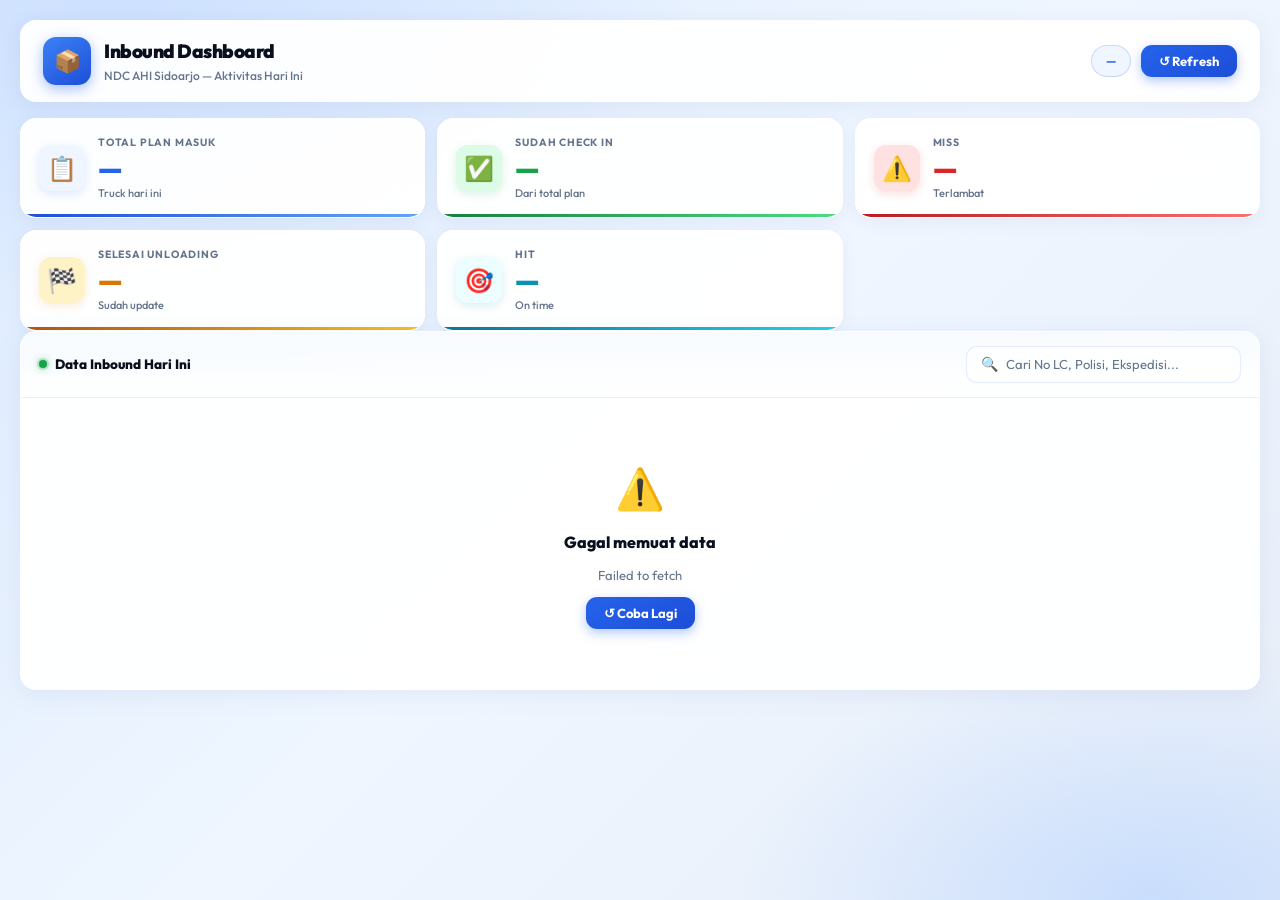
<file: dashboard/Index.html>
<!DOCTYPE html>
<html lang="id">
<head>
<meta charset="UTF-8">
<meta name="viewport" content="width=device-width, initial-scale=1.0">
<title>Inbound Dashboard — AHI Sidoarjo</title>
<link href="https://fonts.googleapis.com/css2?family=Outfit:wght@300;400;500;600;700;800;900&family=JetBrains+Mono:wght@400;600&display=swap" rel="stylesheet">
<link rel="stylesheet" href="style.css">
</head>
<body>

<div class="app">

  <!-- HEADER -->
  <header class="header">
    <div class="header-left">
      <div class="logo">📦</div>
      <div>
        <div class="header-title">Inbound Dashboard</div>
        <div class="header-sub">NDC AHI Sidoarjo — Aktivitas Hari Ini</div>
      </div>
    </div>
    <div class="header-right">
      <div class="date-badge" id="todayBadge">—</div>
      <button class="refresh-btn" onclick="loadData()">↺ Refresh</button>
    </div>
  </header>

  <!-- SUMMARY CARDS -->
  <div class="summary-grid">
    <div class="sum-card blue">
      <div class="sum-icon">📋</div>
      <div class="sum-info">
        <div class="sum-label">Total Plan Masuk</div>
        <div class="sum-value" id="sumTotal">—</div>
        <div class="sum-sub">Truck hari ini</div>
      </div>
    </div>
    <div class="sum-card green">
      <div class="sum-icon">✅</div>
      <div class="sum-info">
        <div class="sum-label">Sudah Check In</div>
        <div class="sum-value" id="sumCheckedIn">—</div>
        <div class="sum-sub">Dari total plan</div>
      </div>
    </div>
    <div class="sum-card orange">
      <div class="sum-icon">🏁</div>
      <div class="sum-info">
        <div class="sum-label">Selesai Unloading</div>
        <div class="sum-value" id="sumSelesai">—</div>
        <div class="sum-sub">Sudah update</div>
      </div>
    </div>
    <div class="sum-card teal">
      <div class="sum-icon">🎯</div>
      <div class="sum-info">
        <div class="sum-label">HIT</div>
        <div class="sum-value" id="sumHit">—</div>
        <div class="sum-sub">On time</div>
      </div>
    </div>
    <div class="sum-card red">
      <div class="sum-icon">⚠️</div>
      <div class="sum-info">
        <div class="sum-label">MISS</div>
        <div class="sum-value" id="sumMiss">—</div>
        <div class="sum-sub">Terlambat</div>
      </div>
    </div>
  </div>

  <!-- TABLE -->
  <div class="table-card">
    <div class="table-header">
      <div class="table-title"><span class="live-dot"></span>Data Inbound Hari Ini</div>
      <div class="table-search">
        <span>🔍</span>
        <input type="text" id="searchInput" placeholder="Cari No LC, Polisi, Ekspedisi..." oninput="filterTable()">
      </div>
    </div>

    <!-- Loading -->
    <div class="loading-wrap" id="loadingWrap">
      <div class="spinner"></div>
      <span>Mengambil data...</span>
    </div>

    <!-- Error -->
    <div class="error-wrap hidden" id="errorWrap">
      <div style="font-size:40px">⚠️</div>
      <div class="error-title">Gagal memuat data</div>
      <div class="error-sub" id="errorMsg">—</div>
      <button class="refresh-btn" onclick="loadData()">↺ Coba Lagi</button>
    </div>

    <!-- Empty -->
    <div class="empty-wrap hidden" id="emptyWrap">
      <div style="font-size:48px">📭</div>
      <div class="error-title">Tidak ada data hari ini</div>
      <div class="error-sub">Belum ada truck yang terjadwal masuk hari ini</div>
    </div>

    <!-- Table -->
    <div class="table-wrap hidden" id="tableWrap">
      <table>
        <thead>
          <tr>
            <th>No</th>
            <th>No LC</th>
            <th>No Polisi</th>
            <th>Ekspedisi</th>
            <th>Site From</th>
            <th>Type</th>
            <th>BU</th>
            <th>Update Perjalanan</th>
            <th>Check In</th>
            <th>Stuffing</th>
            <th>Hit / Miss</th>
            <th>Update Unloading</th>
          </tr>
        </thead>
        <tbody id="tableBody"></tbody>
      </table>
    </div>

    <div class="table-footer" id="tableFooter" style="display:none">
      Menampilkan <strong id="rowCount">0</strong> data
      <span id="lastUpdate" style="margin-left:12px;color:var(--text-3)"></span>
    </div>
  </div>

</div>

<script src="script.js"></script>
</body>
</html>
</file>
<file: dashboard/style.css>
/* ══════════════════════════════════════════════════════════
   INBOUND DASHBOARD — style.css
══════════════════════════════════════════════════════════ */

*, *::before, *::after { margin:0; padding:0; box-sizing:border-box; }

:root {
  --bg:       #f0f4ff;
  --surface:  rgba(255,255,255,0.95);
  --border:   rgba(210,225,255,0.6);
  --text:     #0a0f1e;
  --text-2:   #334155;
  --text-3:   #64748b;
  --blue:     #2563eb;
  --blue-bg:  #eff6ff;
  --green:    #16a34a;
  --green-bg: #dcfce7;
  --orange:   #d97706;
  --orange-bg:#fef3c7;
  --teal:     #0891b2;
  --teal-bg:  #ecfeff;
  --red:      #dc2626;
  --red-bg:   #fee2e2;
  --gray:     #64748b;
  --r:        16px;
  --r-sm:     11px;
}

html, body { height:100%; }
body {
  font-family: 'Outfit', sans-serif;
  background: var(--bg);
  color: var(--text);
  font-size: 14px;
  line-height: 1.5;
  min-height: 100vh;
}

body::before {
  content: '';
  position: fixed; inset: 0; z-index: 0; pointer-events: none;
  background:
    radial-gradient(ellipse 80% 60% at 10% 0%, rgba(199,220,255,0.7), transparent 55%),
    radial-gradient(ellipse 60% 50% at 90% 100%, rgba(180,210,255,0.6), transparent 55%),
    linear-gradient(135deg, #dbeafe 0%, #eff6ff 50%, #e8eef8 100%);
}

.app { position:relative; z-index:1; max-width:1600px; margin:0 auto; padding:20px; }

/* ── HEADER ── */
.header {
  display:flex; align-items:center; justify-content:space-between;
  background: var(--surface);
  backdrop-filter: blur(32px);
  border: 1px solid rgba(255,255,255,0.95);
  border-radius: var(--r);
  padding: 16px 22px;
  margin-bottom: 16px;
  box-shadow: 0 1px 0 rgba(255,255,255,1) inset, 0 4px 20px rgba(99,120,167,0.10);
}
.header-left { display:flex; align-items:center; gap:13px; }
.logo {
  width:48px; height:48px; border-radius:13px;
  background:linear-gradient(145deg,#3b82f6,#1d4ed8);
  display:grid; place-items:center; font-size:22px;
  box-shadow:0 4px 14px rgba(37,99,235,0.4); flex-shrink:0;
}
.header-title { font-size:19px; font-weight:900; letter-spacing:-0.5px; color:var(--text); }
.header-sub   { font-size:12px; color:var(--text-3); font-weight:500; margin-top:1px; }
.header-right { display:flex; align-items:center; gap:10px; }
.date-badge {
  background:var(--blue-bg); color:var(--blue);
  border:1px solid rgba(37,99,235,0.2);
  border-radius:20px; padding:6px 14px;
  font-size:12px; font-weight:700;
}
.refresh-btn {
  background:linear-gradient(145deg,#2563eb,#1d4ed8);
  color:#fff; border:none; border-radius:var(--r-sm);
  padding:8px 18px; font-size:13px; font-weight:700;
  font-family:inherit; cursor:pointer;
  box-shadow:0 4px 12px rgba(37,99,235,0.35);
  transition:all 0.2s;
}
.refresh-btn:hover { transform:translateY(-2px); box-shadow:0 6px 18px rgba(37,99,235,0.45); }

/* ── TOP ROW ── */
.top-row {
  display: grid;
  grid-template-columns: 1fr 340px;
  gap: 16px;
  margin-bottom: 16px;
  align-items: stretch;
}

/* ── SUMMARY CARDS ── */
.summary-grid {
  display: grid;
  grid-template-columns: repeat(3, 1fr);
  grid-template-rows: repeat(2, 1fr);
  gap: 12px;
}
.summary-grid .sum-card:last-child { grid-column: 3; grid-row: 1; }

.sum-card {
  background: var(--surface);
  backdrop-filter: blur(24px);
  border: 1px solid rgba(255,255,255,0.95);
  border-radius: var(--r);
  padding: 16px 18px;
  display: flex; align-items: center; gap: 13px;
  box-shadow: 0 1px 0 rgba(255,255,255,1) inset, 0 4px 16px rgba(99,120,167,0.08);
  transition: all 0.3s cubic-bezier(0.34,1.56,0.64,1);
  position: relative; overflow: hidden;
}
.sum-card::after {
  content:''; position:absolute; bottom:0; left:0; right:0;
  height:3px; border-radius:0 0 var(--r) var(--r);
}
.sum-card.blue::after   { background:linear-gradient(90deg,#1d4ed8,#60a5fa); }
.sum-card.green::after  { background:linear-gradient(90deg,#15803d,#4ade80); }
.sum-card.orange::after { background:linear-gradient(90deg,#b45309,#fbbf24); }
.sum-card.teal::after   { background:linear-gradient(90deg,#0e7490,#22d3ee); }
.sum-card.red::after    { background:linear-gradient(90deg,#b91c1c,#f87171); }
.sum-card:hover { transform:translateY(-3px); box-shadow:0 1px 0 rgba(255,255,255,1) inset, 0 10px 28px rgba(99,120,167,0.14); }

.sum-icon {
  font-size:24px; width:46px; height:46px;
  border-radius:12px; display:grid; place-items:center; flex-shrink:0;
}
.sum-card.blue   .sum-icon { background:var(--blue-bg);   box-shadow:0 3px 10px rgba(37,99,235,0.15); }
.sum-card.green  .sum-icon { background:var(--green-bg);  box-shadow:0 3px 10px rgba(22,163,74,0.15); }
.sum-card.orange .sum-icon { background:var(--orange-bg); box-shadow:0 3px 10px rgba(217,119,6,0.15); }
.sum-card.teal   .sum-icon { background:var(--teal-bg);   box-shadow:0 3px 10px rgba(8,145,178,0.15); }
.sum-card.red    .sum-icon { background:var(--red-bg);    box-shadow:0 3px 10px rgba(220,38,38,0.15); }

.sum-label { font-size:10.5px; font-weight:700; text-transform:uppercase; letter-spacing:0.8px; color:var(--text-3); margin-bottom:3px; }
.sum-value { font-size:28px; font-weight:900; letter-spacing:-1.5px; line-height:1; }
.sum-card.blue   .sum-value { color:var(--blue); }
.sum-card.green  .sum-value { color:var(--green); }
.sum-card.orange .sum-value { color:var(--orange); }
.sum-card.teal   .sum-value { color:var(--teal); }
.sum-card.red    .sum-value { color:var(--red); }
.sum-sub { font-size:11px; color:var(--text-3); margin-top:3px; font-weight:500; }

/* ── CHART CARD ── */
.chart-card {
  background: var(--surface);
  backdrop-filter: blur(24px);
  border: 1px solid rgba(255,255,255,0.95);
  border-radius: var(--r);
  padding: 18px 20px;
  box-shadow: 0 1px 0 rgba(255,255,255,1) inset, 0 4px 16px rgba(99,120,167,0.08);
  display: flex; flex-direction: column; gap: 14px;
}
.chart-card-title {
  font-size: 13.5px; font-weight: 800; color: var(--text);
  letter-spacing: -0.2px;
}
.chart-card-body {
  display: flex; align-items: center; gap: 20px; flex: 1;
}
.donut-wrap {
  position: relative; width: 150px; height: 150px; flex-shrink: 0;
}
.donut-center-label {
  position: absolute; inset: 0;
  display: flex; flex-direction: column; align-items: center; justify-content: center;
  text-align: center;
}
.pct-value { font-size: 26px; font-weight: 900; letter-spacing: -1px; color: var(--text); }
.pct-label { font-size: 11px; color: var(--text-3); font-weight: 600; margin-top: 1px; }

.chart-legend-list { flex: 1; display: flex; flex-direction: column; gap: 10px; }
.chart-leg-item {
  display: flex; align-items: center; gap: 9px;
}
.chart-leg-dot {
  width: 11px; height: 11px; border-radius: 50%; flex-shrink: 0;
  box-shadow: 0 2px 6px rgba(0,0,0,0.15);
}
.chart-leg-text { font-size: 12px; color: var(--text-2); font-weight: 500; flex: 1; }
.chart-leg-val  { font-size: 12.5px; font-weight: 800; font-family: 'JetBrains Mono', monospace; }
.chart-leg-val.green { color: var(--green); }
.chart-leg-val.blue  { color: var(--blue); }
.chart-leg-val.red   { color: var(--red); }
.chart-leg-val.gray  { color: var(--gray); }
.chart-leg-divider   { height: 1px; background: rgba(210,225,255,0.5); margin: 2px 0; }

/* ── TABLE CARD ── */
.table-card {
  background: var(--surface);
  backdrop-filter: blur(32px);
  border: 1px solid rgba(255,255,255,0.95);
  border-radius: var(--r);
  overflow: hidden;
  box-shadow: 0 1px 0 rgba(255,255,255,1) inset, 0 4px 24px rgba(99,120,167,0.10);
}
.table-header {
  display:flex; align-items:center; justify-content:space-between;
  padding:14px 18px;
  border-bottom:1px solid rgba(210,225,255,0.4);
  background:linear-gradient(180deg,rgba(239,246,255,0.5),transparent);
}
.table-title { font-size:13.5px; font-weight:800; color:var(--text); display:flex; align-items:center; gap:8px; }
.live-dot {
  width:8px; height:8px; border-radius:50%; background:var(--green);
  box-shadow:0 0 0 2px rgba(22,163,74,0.2), 0 0 8px rgba(22,163,74,0.6);
  animation:pulse 2s ease-in-out infinite; display:inline-block;
}
@keyframes pulse { 0%,100%{box-shadow:0 0 0 2px rgba(22,163,74,0.2),0 0 8px rgba(22,163,74,0.4)} 50%{box-shadow:0 0 0 4px rgba(22,163,74,0.15),0 0 16px rgba(22,163,74,0.7)} }
.table-search {
  display:flex; align-items:center; gap:8px;
  background:rgba(255,255,255,0.7);
  border:1px solid rgba(210,225,255,0.6);
  border-radius:var(--r-sm); padding:7px 14px; transition:all 0.2s;
}
.table-search:focus-within { border-color:rgba(37,99,235,0.4); box-shadow:0 0 0 3px rgba(37,99,235,0.08); background:#fff; }
.table-search input { border:none; background:none; font-family:inherit; font-size:13px; color:var(--text); outline:none; width:220px; }
.table-search input::placeholder { color:var(--text-3); }

.loading-wrap, .error-wrap, .empty-wrap {
  display:flex; flex-direction:column; align-items:center; justify-content:center;
  gap:12px; padding:60px; color:var(--text-3);
}
.hidden { display:none !important; }
.spinner { width:40px; height:40px; border:3px solid rgba(37,99,235,0.15); border-top-color:var(--blue); border-radius:50%; animation:spin 0.8s linear infinite; }
@keyframes spin { to{transform:rotate(360deg)} }
.error-title { font-size:16px; font-weight:800; color:var(--text); }
.error-sub   { font-size:13px; color:var(--text-3); text-align:center; }

.table-wrap { overflow-x:auto; }
table { width:100%; border-collapse:collapse; font-size:13px; }
thead tr { background:linear-gradient(180deg,rgba(239,246,255,0.7),rgba(239,246,255,0.3)); border-bottom:1px solid rgba(210,225,255,0.5); }
th { padding:10px 12px; text-align:left; font-size:10px; font-weight:800; text-transform:uppercase; letter-spacing:0.8px; color:var(--text-3); white-space:nowrap; }
td { padding:10px 12px; border-bottom:1px solid rgba(210,225,255,0.3); color:var(--text-2); vertical-align:middle; white-space:nowrap; }
tr:last-child td { border-bottom:none; }
tbody tr { transition:background 0.15s; }
tbody tr:hover { background:rgba(239,246,255,0.5); }
td.mono { font-family:'JetBrains Mono',monospace; font-size:12px; font-weight:600; color:var(--text); }
td.bold { font-weight:700; color:var(--text); }

.badge { display:inline-flex; align-items:center; gap:4px; font-size:11px; font-weight:800; padding:3px 10px; border-radius:20px; white-space:nowrap; }
.badge-hit  { background:var(--green-bg); color:var(--green); border:1px solid rgba(22,163,74,0.2); }
.badge-miss { background:var(--red-bg);   color:var(--red);   border:1px solid rgba(220,38,38,0.2); }
.badge-none { background:rgba(148,163,184,0.1); color:var(--text-3); border:1px solid rgba(148,163,184,0.2); }

.table-footer {
  padding:11px 18px;
  border-top:1px solid rgba(210,225,255,0.35);
  font-size:12px; color:var(--text-3); font-weight:500;
}

/* ══════════════════════════════════════
   DARK MODE
══════════════════════════════════════ */
@media (prefers-color-scheme: dark) {
  :root {
    --bg:       #0d1117;
    --surface:  rgba(22,27,34,0.97);
    --border:   rgba(255,255,255,0.08);
    --text:     #f0f6fc;
    --text-2:   #c9d1d9;
    --text-3:   #8b949e;
    --blue-bg:  rgba(37,99,235,0.15);
    --green-bg: rgba(22,163,74,0.15);
    --orange-bg:rgba(217,119,6,0.15);
    --teal-bg:  rgba(8,145,178,0.15);
    --red-bg:   rgba(220,38,38,0.15);
  }
  body::before { background:#0d1117; }
  .header, .sum-card, .chart-card, .table-card {
    background: rgba(22,27,34,0.97);
    border-color: rgba(255,255,255,0.08);
    box-shadow: 0 1px 0 rgba(255,255,255,0.04);
  }
  .header-title  { color:#f0f6fc; }
  .header-sub    { color:#8b949e; }
  .sum-label     { color:#8b949e; }
  .sum-sub       { color:#8b949e; }
  .pct-value     { color:#f0f6fc; }
  .pct-label     { color:#8b949e; }
  .chart-leg-text { color:#c9d1d9; }
  .chart-card-title { color:#f0f6fc; }
  .table-title   { color:#f0f6fc; }
  th             { color:#8b949e; }
  td             { color:#c9d1d9; border-bottom-color:rgba(255,255,255,0.06); }
  td.mono        { color:#f0f6fc; }
  tbody tr:hover { background:rgba(255,255,255,0.04); }
  thead tr       { background:rgba(255,255,255,0.04); border-bottom-color:rgba(255,255,255,0.08); }
  .table-header  { background:transparent; border-bottom-color:rgba(255,255,255,0.07); }
  .table-footer  { border-top-color:rgba(255,255,255,0.07); color:#8b949e; }
  .table-search  { background:rgba(255,255,255,0.05); border-color:rgba(255,255,255,0.08); }
  .table-search input { color:#f0f6fc; }
  .table-search input::placeholder { color:#484f58; }
  .table-search:focus-within { background:rgba(255,255,255,0.08); }
  .date-badge    { background:rgba(37,99,235,0.15); color:#79b8ff; border-color:rgba(37,99,235,0.25); }
  .chart-leg-divider { background:rgba(255,255,255,0.08); }
  .sum-card:hover { box-shadow:0 8px 24px rgba(0,0,0,0.4); }
  .error-title { color:#f0f6fc; }
  .error-sub   { color:#8b949e; }
}

/* ── RESPONSIVE ── */
@media (max-width: 900px) {
  .top-row { grid-template-columns: 1fr; }
  .summary-grid { grid-template-columns: repeat(2,1fr); }
  .chart-card-body { flex-direction:column; }
}
@media (max-width: 600px) {
  .app { padding:12px; }
  .summary-grid { grid-template-columns: repeat(2,1fr); }
  .header { flex-direction:column; align-items:flex-start; gap:10px; }
  .table-search input { width:130px; }
}
</file>
